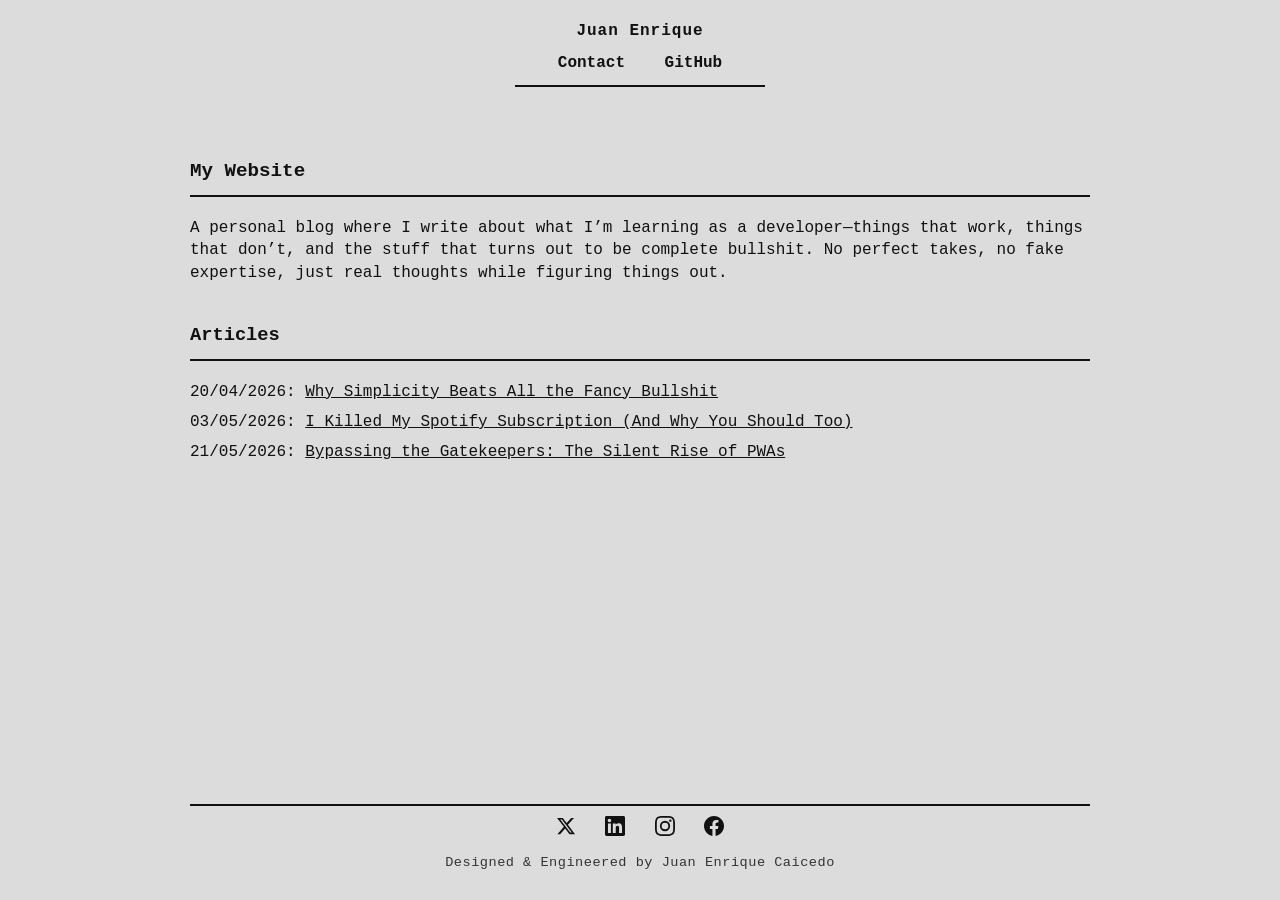
<file: index.html>
<!DOCTYPE html>
<html lang="en">
<head>
    <meta charset="UTF-8">
    <meta name="viewport" content="width=device-width, initial-scale=1.0">
    <title>Juan Enrique Caicedo Murillo</title>
    <link rel="stylesheet" href="styles.css">
</head>

<body>
    <header>
        <h1>Juan Enrique</h1>
        <nav>
            <a href="#">Contact</a>
            <a href="#">GitHub</a>
        </nav>
        <hr>
    </header>

    <main>
        <h2>My Website</h2>
        <hr>
        <p>
            A personal blog where I write about what I’m learning as a developer—things that work, things that don’t, and the stuff that turns out to be complete bullshit. 
            No perfect takes, no fake expertise, just real thoughts while figuring things out.
        </p>
        <br>
        <section>
            <h3>Articles</h3>
            <hr>
            <p>20/04/2026: <a href="posts/post1.html">Why Simplicity Beats All the Fancy Bullshit</a></p>
            <p>03/05/2026: <a href="posts/post2.html">I Killed My Spotify Subscription (And Why You Should Too)</a></p>
            <p>21/05/2026: <a href="posts/post3.html">Bypassing the Gatekeepers: The Silent Rise of PWAs</a></p>
            
        </section>
    </main>

    <footer>
        <hr>
        <div class="social-links">
            <!-- X -->
            <a href="https://x.com/jenriquecdev" aria-label="X (Twitter)">
                <svg viewBox="0 0 24 24"><path d="M18.244 2.25h3.308l-7.227 8.26 8.502 11.24H16.17l-5.214-6.817L4.99 21.75H1.68l7.73-8.835L1.254 2.25H8.08l4.713 6.231zm-1.161 17.52h1.833L7.084 4.126H5.117z"/></svg>
            </a>
            <!-- LinkedIn -->
            <a href="https://www.linkedin.com/in/juan-enrique-caicedo-murillo-19961320a/" aria-label="LinkedIn)">
                <svg viewBox="0 0 24 24"><path d="M20.447 20.452h-3.554v-5.569c0-1.328-.027-3.037-1.852-3.037-1.853 0-2.136 1.445-2.136 2.939v5.667H9.351V9h3.414v1.561h.046c.477-.9 1.637-1.85 3.37-1.85 3.601 0 4.267 2.37 4.267 5.455v6.286zM5.337 7.433c-1.144 0-2.063-.926-2.063-2.065 0-1.138.92-2.063 2.063-2.063 1.14 0 2.064.925 2.064 2.063 0 1.139-.925 2.065-2.064 2.065zm1.782 13.019H3.555V9h3.564v11.452zM22.225 0H1.771C.792 0 0 .774 0 1.729v20.542C0 23.227.792 24 1.771 24h20.451C23.2 24 24 23.227 24 22.271V1.729C24 .774 23.2 0 22.222 0z"/></svg>
            </a>
            <!-- Instagram -->
            <a href="#" aria-label="Instagram">
                <svg viewBox="0 0 24 24"><path d="M12 2.163c3.204 0 3.584.012 4.85.07 3.252.148 4.771 1.691 4.919 4.919.058 1.265.069 1.645.069 4.849 0 3.205-.012 3.584-.069 4.849-.149 3.225-1.664 4.771-4.919 4.919-1.266.058-1.644.07-4.85.07-3.204 0-3.584-.012-4.849-.07-3.26-.149-4.771-1.699-4.919-4.92-.058-1.265-.07-1.644-.07-4.849 0-3.204.013-3.583.07-4.849.149-3.227 1.664-4.771 4.919-4.919 1.266-.057 1.645-.069 4.849-.069zM12 0C8.741 0 8.333.014 7.053.072 2.695.272.273 2.69.073 7.051.014 8.333 0 8.741 0 12c0 3.259.014 3.668.072 4.948.2 4.358 2.618 6.78 6.98 6.98 1.281.058 1.689.072 4.948.072 3.259 0 3.668-.014 4.948-.072 4.354-.2 6.782-2.618 6.979-6.98.059-1.28.073-1.689.073-4.948 0-3.259-.014-3.667-.072-4.947-.196-4.354-2.617-6.78-6.979-6.98C15.668.014 15.259 0 12 0zm0 5.838a6.162 6.162 0 100 12.324 6.162 6.162 0 000-12.324zM12 16a4 4 0 110-8 4 4 0 010 8zm6.406-11.845a1.44 1.44 0 100 2.881 1.44 1.44 0 000-2.881z"/></svg>
            </a>
            <!-- Facebook -->
            <a href="#" aria-label="Facebook">
                <svg viewBox="0 0 24 24"><path d="M24 12.073c0-6.627-5.373-12-12-12s-12 5.373-12 12c0 5.99 4.388 10.954 10.125 11.854v-8.385H7.078v-3.47h3.047V9.43c0-3.007 1.792-4.669 4.533-4.669 1.312 0 2.686.235 2.686.235v2.953H15.83c-1.491 0-1.956.925-1.956 1.874v2.25h3.328l-.532 3.47h-2.796v8.385C19.612 23.027 24 18.062 24 12.073z"/></svg>
            </a>
        </div>
        <p class="credits">Designed & Engineered by Juan Enrique Caicedo</p>
    </footer>

</body>
</html>
</file>
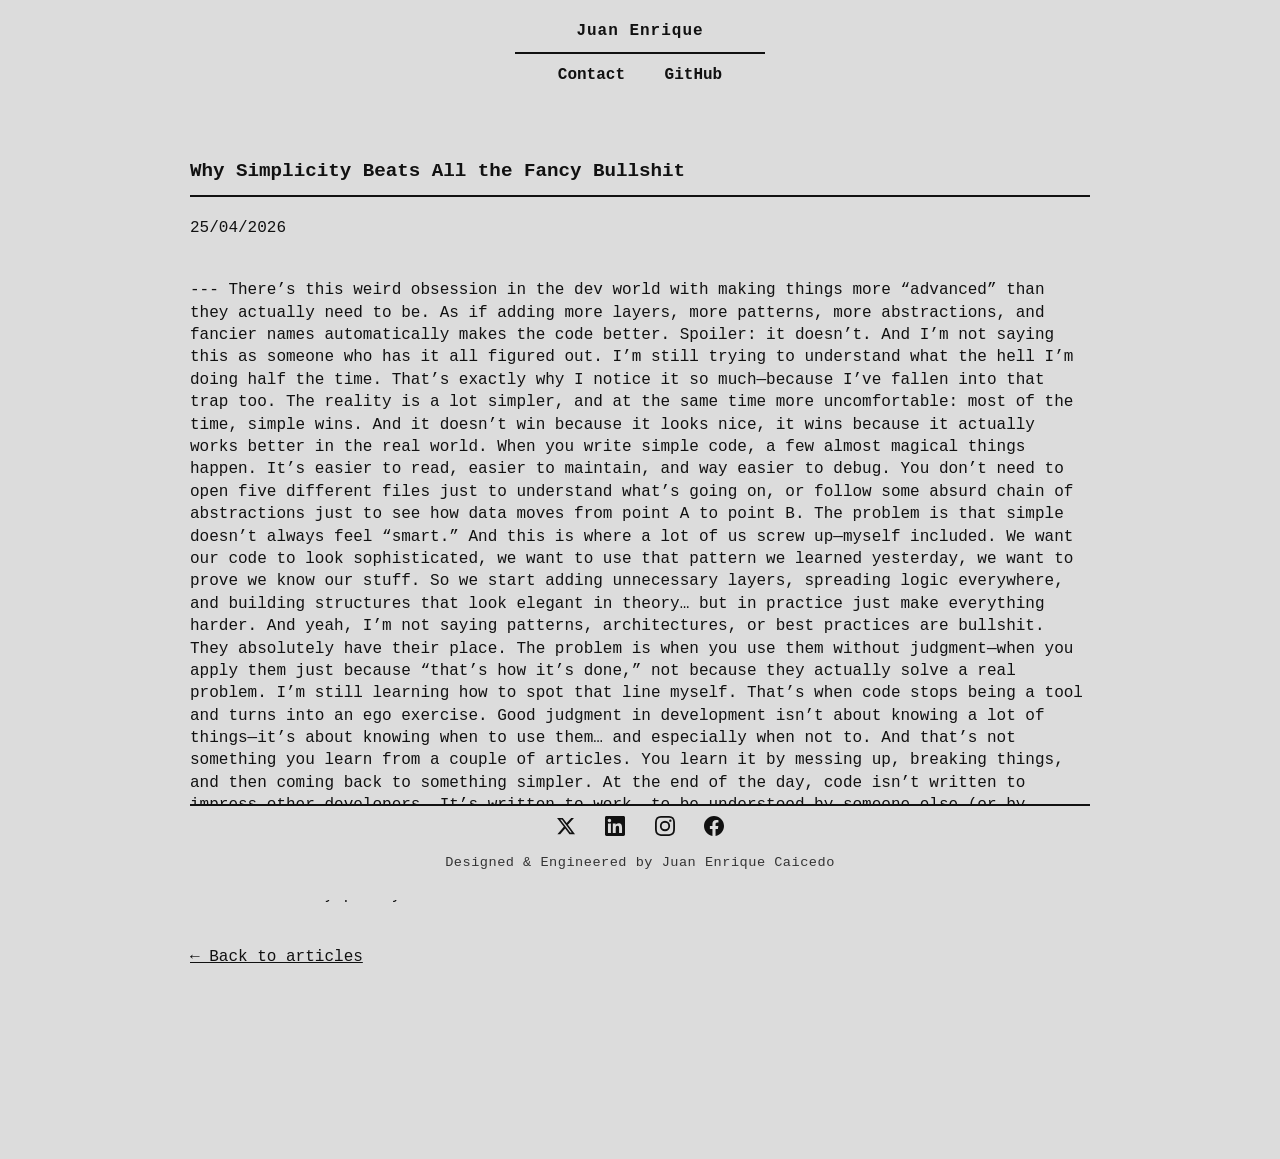
<file: posts/post1.html>
<!DOCTYPE html>
<html lang="en">
<head>
    <meta charset="UTF-8">
    <meta name="viewport" content="width=device-width, initial-scale=1.0">
    <title>Why Simplicity Beats All the Fancy Bullshit | JEnriqueCaicedoM.dev</title>

    <!-- CSS -->
    <link rel="stylesheet" href="../styles.css">
</head>
<body>

    <!-- HEADER -->
    <header>
        <section>
            <h1>Juan Enrique</h1>
            <hr>
        <h1></h1>
        <nav>
            <a href="#">Contact</a>
            <a href="#">GitHub</a>
        </nav>
    </header>


    <main>

        <!-- TÍTULO DEL POST -->
        <section>
            <h2>Why Simplicity Beats All the Fancy Bullshit</h2>
            <hr>
            <p><time datetime="2026-04-25">25/04/2026</time></p>
        </section>
        <!-- CONTENIDO -->
        <section>
            ---

            There’s this weird obsession in the dev world with making things more “advanced” than they actually need to be. As if adding more layers, more patterns, more abstractions, and fancier names automatically makes the code better. Spoiler: it doesn’t.

            And I’m not saying this as someone who has it all figured out. I’m still trying to understand what the hell I’m doing half the time. That’s exactly why I notice it so much—because I’ve fallen into that trap too.

            The reality is a lot simpler, and at the same time more uncomfortable: most of the time, simple wins. And it doesn’t win because it looks nice, it wins because it actually works better in the real world.

            When you write simple code, a few almost magical things happen. It’s easier to read, easier to maintain, and way easier to debug. You don’t need to open five different files just to understand what’s going on, or follow some absurd chain of abstractions just to see how data moves from point A to point B.

            The problem is that simple doesn’t always feel “smart.” And this is where a lot of us screw up—myself included. We want our code to look sophisticated, we want to use that pattern we learned yesterday, we want to prove we know our stuff. So we start adding unnecessary layers, spreading logic everywhere, and building structures that look elegant in theory… but in practice just make everything harder.

            And yeah, I’m not saying patterns, architectures, or best practices are bullshit. They absolutely have their place. The problem is when you use them without judgment—when you apply them just because “that’s how it’s done,” not because they actually solve a real problem. I’m still learning how to spot that line myself.

            That’s when code stops being a tool and turns into an ego exercise.

            Good judgment in development isn’t about knowing a lot of things—it’s about knowing when to use them… and especially when not to. And that’s not something you learn from a couple of articles. You learn it by messing up, breaking things, and then coming back to something simpler.

            At the end of the day, code isn’t written to impress other developers. It’s written to work, to be understood by someone else (or by yourself three months later) without wanting to cry, and to make changes without turning into a nightmare.

            ---

            **Simplicity is not a lack of knowledge.**

            It’s the opposite.

            It’s understanding enough to not overcomplicate what doesn’t need to be complicated.

            And yeah… that’s actually pretty damn hard.

        </section>

        <!-- LINK DE REGRESO -->
        <section>
            <p><a href="../index.html">← Back to articles</a></p>
        </section>

    </main>
    <footer>
        <hr>
        <div class="social-links">
            <!-- X (Twitter) -->
            <a href="#" aria-label="X (Twitter)">
                <svg viewBox="0 0 24 24"><path d="M18.244 2.25h3.308l-7.227 8.26 8.502 11.24H16.17l-5.214-6.817L4.99 21.75H1.68l7.73-8.835L1.254 2.25H8.08l4.713 6.231zm-1.161 17.52h1.833L7.084 4.126H5.117z"/></svg>
            </a>
            <!-- LinkedIn -->
            <a href="#" aria-label="LinkedIn)">
                <svg viewBox="0 0 24 24"><path d="M20.447 20.452h-3.554v-5.569c0-1.328-.027-3.037-1.852-3.037-1.853 0-2.136 1.445-2.136 2.939v5.667H9.351V9h3.414v1.561h.046c.477-.9 1.637-1.85 3.37-1.85 3.601 0 4.267 2.37 4.267 5.455v6.286zM5.337 7.433c-1.144 0-2.063-.926-2.063-2.065 0-1.138.92-2.063 2.063-2.063 1.14 0 2.064.925 2.064 2.063 0 1.139-.925 2.065-2.064 2.065zm1.782 13.019H3.555V9h3.564v11.452zM22.225 0H1.771C.792 0 0 .774 0 1.729v20.542C0 23.227.792 24 1.771 24h20.451C23.2 24 24 23.227 24 22.271V1.729C24 .774 23.2 0 22.222 0z"/></svg>
            </a>
            <!-- Instagram -->
            <a href="#" aria-label="Instagram">
                <svg viewBox="0 0 24 24"><path d="M12 2.163c3.204 0 3.584.012 4.85.07 3.252.148 4.771 1.691 4.919 4.919.058 1.265.069 1.645.069 4.849 0 3.205-.012 3.584-.069 4.849-.149 3.225-1.664 4.771-4.919 4.919-1.266.058-1.644.07-4.85.07-3.204 0-3.584-.012-4.849-.07-3.26-.149-4.771-1.699-4.919-4.92-.058-1.265-.07-1.644-.07-4.849 0-3.204.013-3.583.07-4.849.149-3.227 1.664-4.771 4.919-4.919 1.266-.057 1.645-.069 4.849-.069zM12 0C8.741 0 8.333.014 7.053.072 2.695.272.273 2.69.073 7.051.014 8.333 0 8.741 0 12c0 3.259.014 3.668.072 4.948.2 4.358 2.618 6.78 6.98 6.98 1.281.058 1.689.072 4.948.072 3.259 0 3.668-.014 4.948-.072 4.354-.2 6.782-2.618 6.979-6.98.059-1.28.073-1.689.073-4.948 0-3.259-.014-3.667-.072-4.947-.196-4.354-2.617-6.78-6.979-6.98C15.668.014 15.259 0 12 0zm0 5.838a6.162 6.162 0 100 12.324 6.162 6.162 0 000-12.324zM12 16a4 4 0 110-8 4 4 0 010 8zm6.406-11.845a1.44 1.44 0 100 2.881 1.44 1.44 0 000-2.881z"/></svg>
            </a>
            <!-- Facebook -->
            <a href="#" aria-label="Facebook">
                <svg viewBox="0 0 24 24"><path d="M24 12.073c0-6.627-5.373-12-12-12s-12 5.373-12 12c0 5.99 4.388 10.954 10.125 11.854v-8.385H7.078v-3.47h3.047V9.43c0-3.007 1.792-4.669 4.533-4.669 1.312 0 2.686.235 2.686.235v2.953H15.83c-1.491 0-1.956.925-1.956 1.874v2.25h3.328l-.532 3.47h-2.796v8.385C19.612 23.027 24 18.062 24 12.073z"/></svg>
            </a>
        </div>
        <p class="credits">Designed & Engineered by Juan Enrique Caicedo</p>
    </footer>


</body>
</html>
</file>
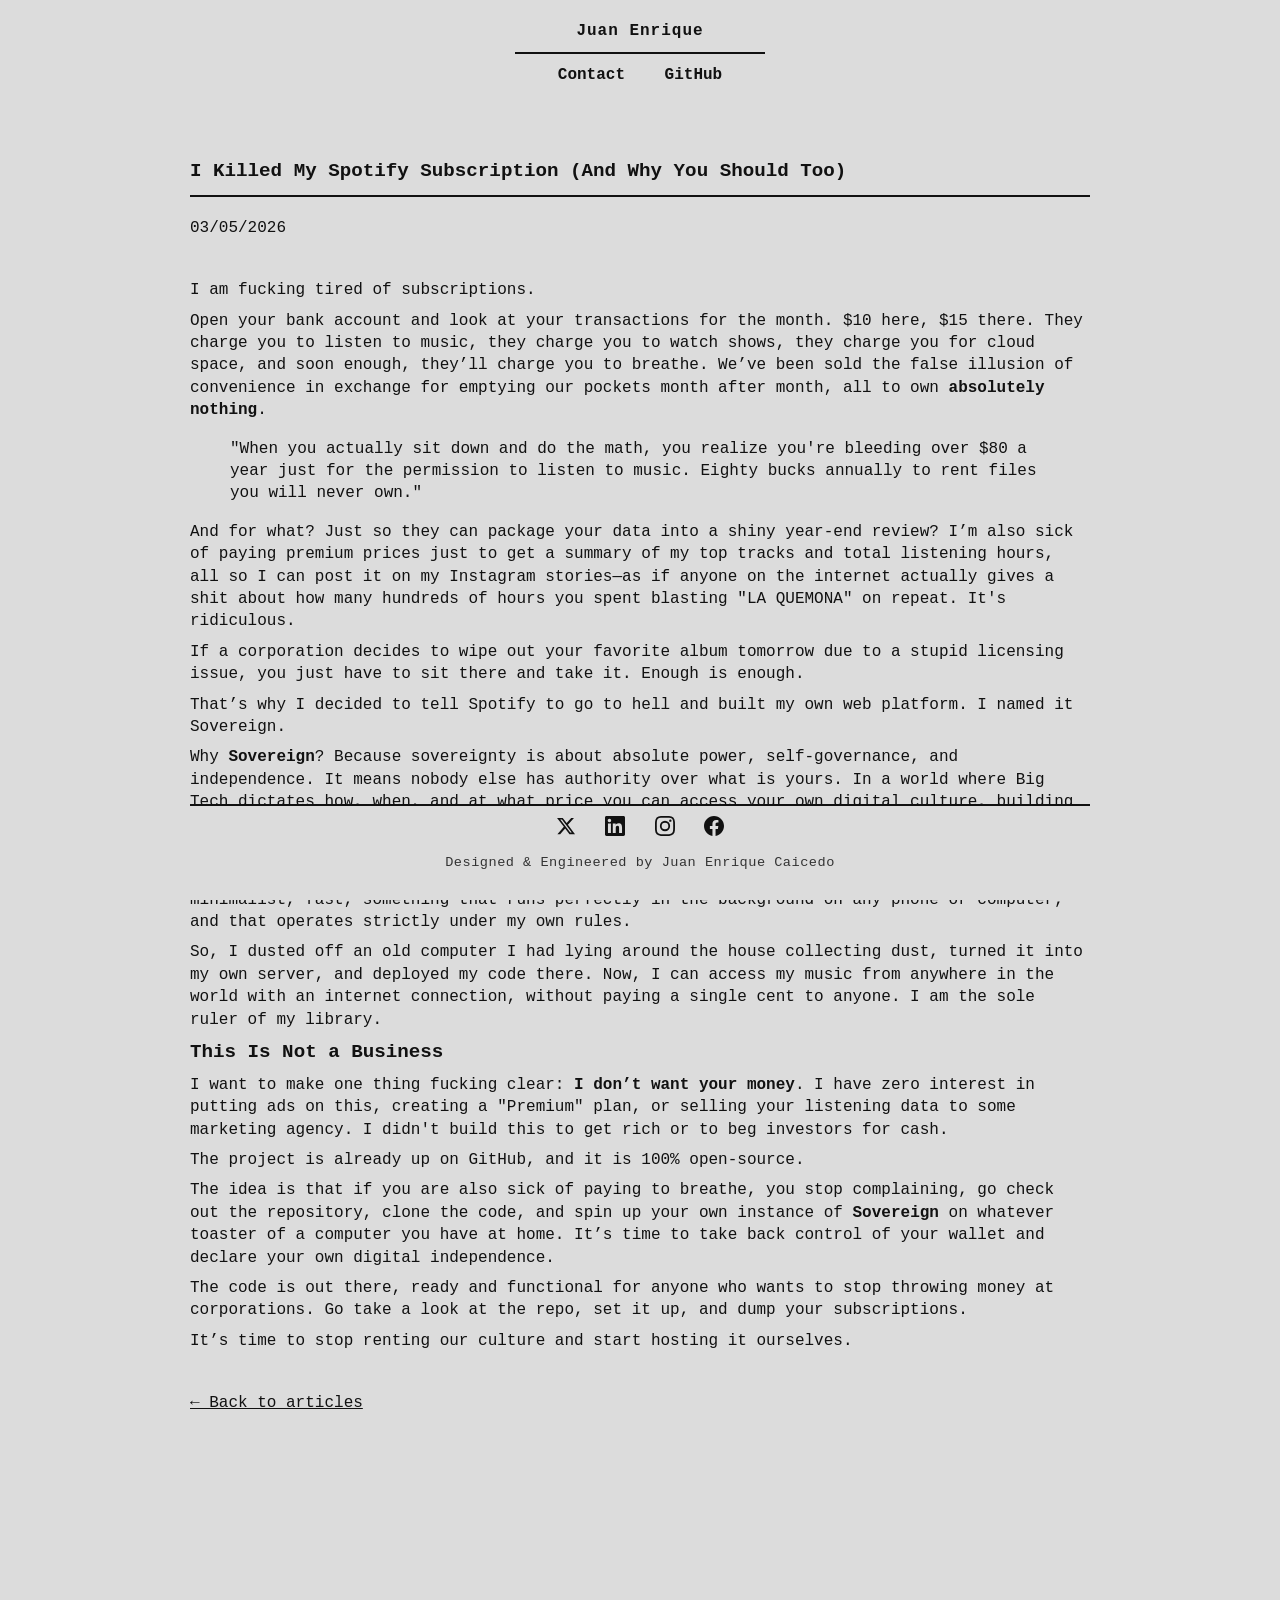
<file: posts/post2.html>
<!DOCTYPE html>
<html lang="en">
<head>
    <meta charset="UTF-8">
    <meta name="viewport" content="width=device-width, initial-scale=1.0">
    <title>I Killed My Spotify Subscription (And Why You Should Too) | JEnriqueCaicedoM.dev</title>

    <!-- CSS -->
    <link rel="stylesheet" href="../styles.css">
</head>
<body>

    <!-- HEADER -->
    <header>
        <section>
            <h1>Juan Enrique</h1>
            <hr>
        <h1></h1>
        <nav>
            <a href="#">Contact</a>
            <a href="#">GitHub</a>
        </nav>
    </header>


    <main>

        <!-- TÍTULO DEL POST -->
        <section>
            <h2>I Killed My Spotify Subscription (And Why You Should Too)</h2>
            <hr>
            <p><time datetime="2026-05-03">03/05/2026</time></p>
        </section>
        <!-- CONTENIDO -->
        <section>
        

            <p class="font-bold text-xl text-black dark:text-white mb-6">
            I am fucking tired of subscriptions.
            </p>

            <p class="mb-4">
            Open your bank account and look at your transactions for the month. $10 here, $15 there. They charge you to listen to music, they charge you to watch shows, they charge you for cloud space, and soon enough, they’ll charge you to breathe. We’ve been sold the false illusion of convenience in exchange for emptying our pockets month after month, all to own <strong>absolutely nothing</strong>.
            </p>

            <blockquote class="border-l-4 border-black dark:border-white pl-4 my-6 italic bg-gray-50 dark:bg-gray-900 py-3 pr-2 rounded-r">
            <p class="font-medium text-black dark:text-white">
                "When you actually sit down and do the math, you realize you're bleeding over $80 a year just for the permission to listen to music. Eighty bucks annually to rent files you will never own."
            </p>
            </blockquote>

            <p class="mb-4">
            And for what? Just so they can package your data into a shiny year-end review? I’m also sick of paying premium prices just to get a summary of my top tracks and total listening hours, all so I can post it on my Instagram stories—as if anyone on the internet actually gives a shit about how many hundreds of hours you spent blasting "LA QUEMONA" on repeat. It's ridiculous.
            </p>

            <p class="mb-4">
            If a corporation decides to wipe out your favorite album tomorrow due to a stupid licensing issue, you just have to sit there and take it. Enough is enough.
            </p>

            <p class="mb-4">
            That’s why I decided to tell Spotify to go to hell and built my own web platform. I named it <span class="font-mono bg-gray-100 dark:bg-gray-800 px-1.5 py-0.5 rounded text-sm font-bold text-black dark:text-white">Sovereign</span>.
            </p>

            <p class="mb-4">
            Why <strong>Sovereign</strong>? Because sovereignty is about absolute power, self-governance, and independence. It means nobody else has authority over what is yours. In a world where Big Tech dictates how, when, and at what price you can access your own digital culture, building this app was my way of reclaiming total sovereignty over my data, my files, and my hardware.
            </p>

            <p class="mb-4">
            I don’t want another bloated app eating up my machine's RAM, nor interfaces cluttered with garbage, nor algorithms pushing trash music I don't care about. I wanted something minimalist, fast, something that runs perfectly in the background on any phone or computer, and that operates strictly under my own rules.
            </p>

            <p class="mb-6">
            So, I dusted off an old computer I had lying around the house collecting dust, turned it into my own server, and deployed my code there. Now, I can access my music from anywhere in the world with an internet connection, without paying a single cent to anyone. I am the sole ruler of my library.
            </p>

            <h2 class="text-xl md:text-2xl font-bold tracking-tight text-black dark:text-white mt-8 mb-4">
            This Is Not a Business
            </h2>

            <p class="mb-4">
            I want to make one thing fucking clear: <strong>I don’t want your money</strong>. I have zero interest in putting ads on this, creating a "Premium" plan, or selling your listening data to some marketing agency. I didn't build this to get rich or to beg investors for cash.
            </p>

            <p class="mb-4">
            The project is already up on GitHub, and it is 100% open-source.
            </p>

            <p class="mb-4">
            The idea is that if you are also sick of paying to breathe, you stop complaining, go check out the repository, clone the code, and spin up your own instance of <strong>Sovereign</strong> on whatever toaster of a computer you have at home. It’s time to take back control of your wallet and declare your own digital independence.
            </p>

            <p class="mb-6">
            The code is out there, ready and functional for anyone who wants to stop throwing money at corporations. Go take a look at the repo, set it up, and dump your subscriptions.
            </p>

            <p class="font-semibold text-black dark:text-white pt-4 border-t border-gray-200 dark:border-gray-800">
            It’s time to stop renting our culture and start hosting it ourselves.
            </p>
        </section>

        <!-- LINK DE REGRESO -->
        <section>
            <p><a href="../index.html">← Back to articles</a></p>
        </section>

    </main>
    <footer>
        <hr>
        <div class="social-links">
            <!-- X (Twitter) -->
            <a href="#" aria-label="X (Twitter)">
                <svg viewBox="0 0 24 24"><path d="M18.244 2.25h3.308l-7.227 8.26 8.502 11.24H16.17l-5.214-6.817L4.99 21.75H1.68l7.73-8.835L1.254 2.25H8.08l4.713 6.231zm-1.161 17.52h1.833L7.084 4.126H5.117z"/></svg>
            </a>
            <!-- LinkedIn -->
            <a href="#" aria-label="LinkedIn)">
                <svg viewBox="0 0 24 24"><path d="M20.447 20.452h-3.554v-5.569c0-1.328-.027-3.037-1.852-3.037-1.853 0-2.136 1.445-2.136 2.939v5.667H9.351V9h3.414v1.561h.046c.477-.9 1.637-1.85 3.37-1.85 3.601 0 4.267 2.37 4.267 5.455v6.286zM5.337 7.433c-1.144 0-2.063-.926-2.063-2.065 0-1.138.92-2.063 2.063-2.063 1.14 0 2.064.925 2.064 2.063 0 1.139-.925 2.065-2.064 2.065zm1.782 13.019H3.555V9h3.564v11.452zM22.225 0H1.771C.792 0 0 .774 0 1.729v20.542C0 23.227.792 24 1.771 24h20.451C23.2 24 24 23.227 24 22.271V1.729C24 .774 23.2 0 22.222 0z"/></svg>
            </a>
            <!-- Instagram -->
            <a href="#" aria-label="Instagram">
                <svg viewBox="0 0 24 24"><path d="M12 2.163c3.204 0 3.584.012 4.85.07 3.252.148 4.771 1.691 4.919 4.919.058 1.265.069 1.645.069 4.849 0 3.205-.012 3.584-.069 4.849-.149 3.225-1.664 4.771-4.919 4.919-1.266.058-1.644.07-4.85.07-3.204 0-3.584-.012-4.849-.07-3.26-.149-4.771-1.699-4.919-4.92-.058-1.265-.07-1.644-.07-4.849 0-3.204.013-3.583.07-4.849.149-3.227 1.664-4.771 4.919-4.919 1.266-.057 1.645-.069 4.849-.069zM12 0C8.741 0 8.333.014 7.053.072 2.695.272.273 2.69.073 7.051.014 8.333 0 8.741 0 12c0 3.259.014 3.668.072 4.948.2 4.358 2.618 6.78 6.98 6.98 1.281.058 1.689.072 4.948.072 3.259 0 3.668-.014 4.948-.072 4.354-.2 6.782-2.618 6.979-6.98.059-1.28.073-1.689.073-4.948 0-3.259-.014-3.667-.072-4.947-.196-4.354-2.617-6.78-6.979-6.98C15.668.014 15.259 0 12 0zm0 5.838a6.162 6.162 0 100 12.324 6.162 6.162 0 000-12.324zM12 16a4 4 0 110-8 4 4 0 010 8zm6.406-11.845a1.44 1.44 0 100 2.881 1.44 1.44 0 000-2.881z"/></svg>
            </a>
            <!-- Facebook -->
            <a href="#" aria-label="Facebook">
                <svg viewBox="0 0 24 24"><path d="M24 12.073c0-6.627-5.373-12-12-12s-12 5.373-12 12c0 5.99 4.388 10.954 10.125 11.854v-8.385H7.078v-3.47h3.047V9.43c0-3.007 1.792-4.669 4.533-4.669 1.312 0 2.686.235 2.686.235v2.953H15.83c-1.491 0-1.956.925-1.956 1.874v2.25h3.328l-.532 3.47h-2.796v8.385C19.612 23.027 24 18.062 24 12.073z"/></svg>
            </a>
        </div>
        <p class="credits">Designed & Engineered by Juan Enrique Caicedo</p>
    </footer>


</body>
</html>
</file>
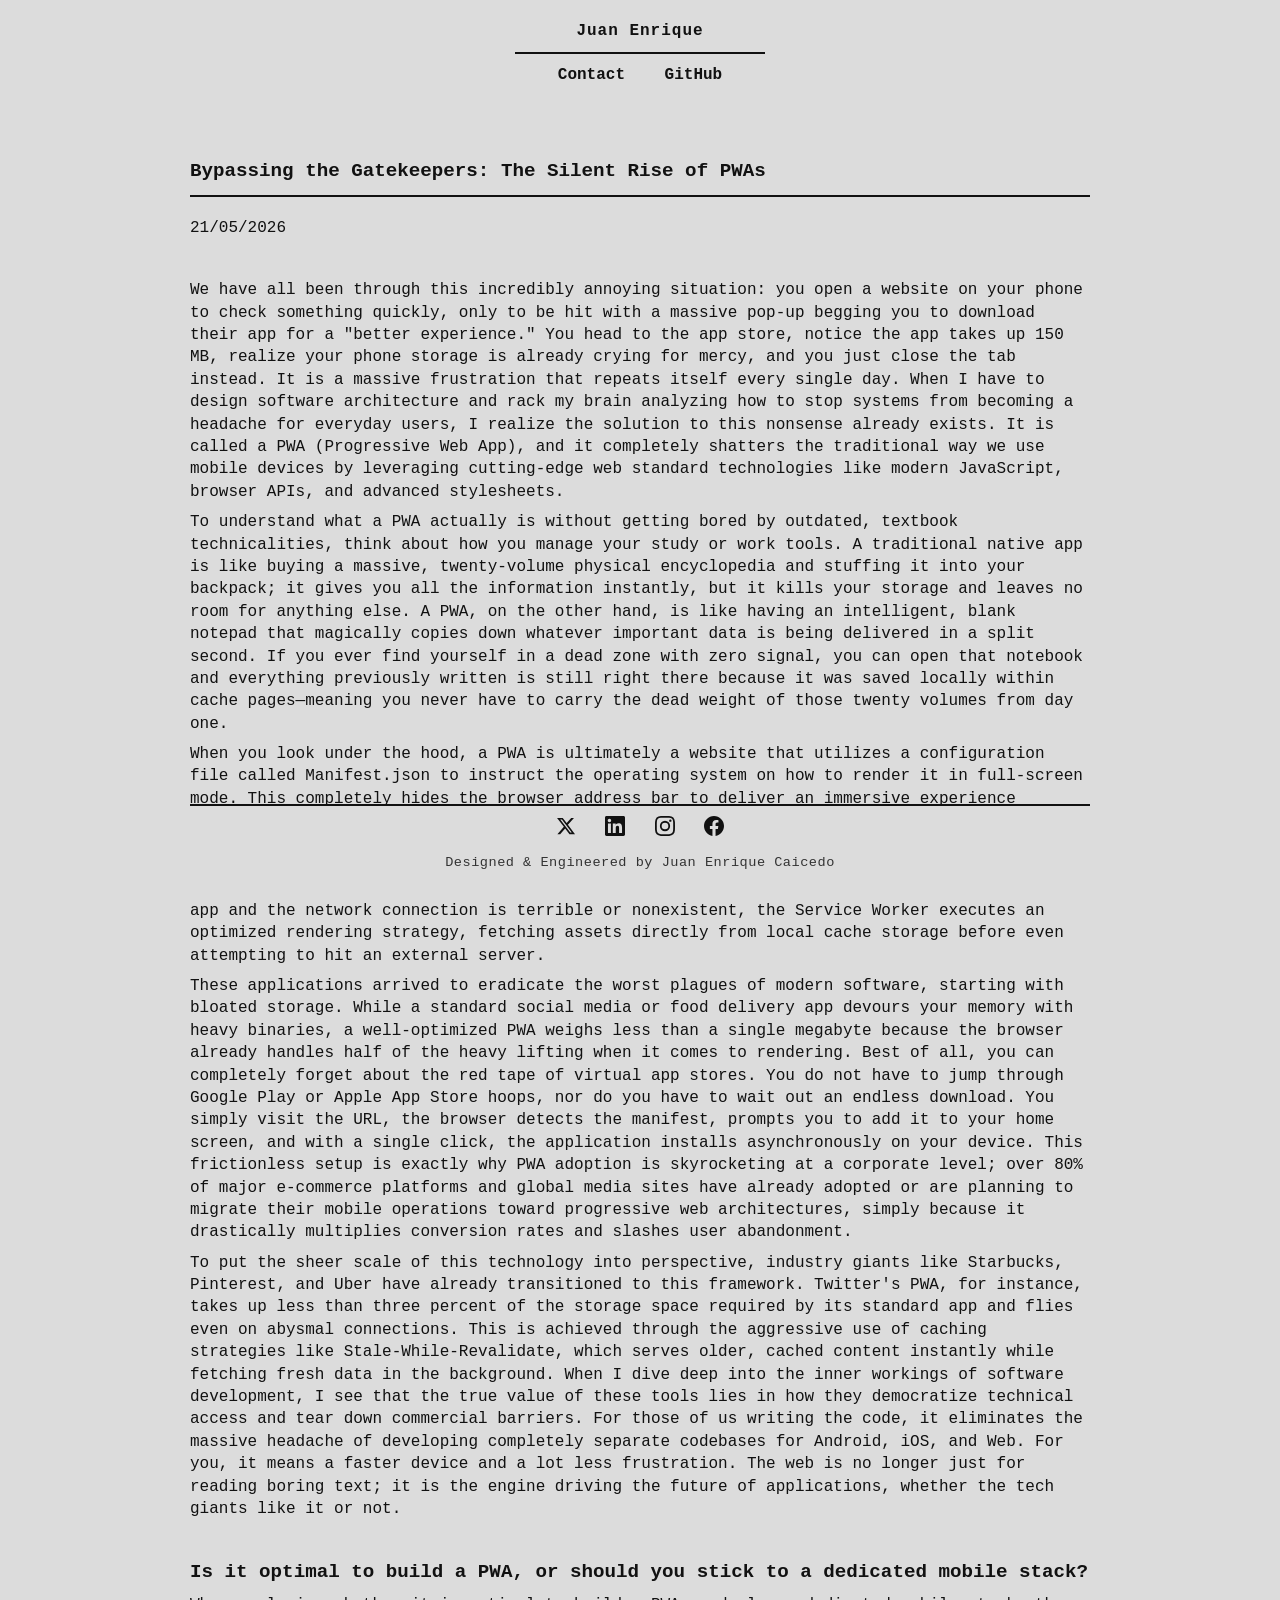
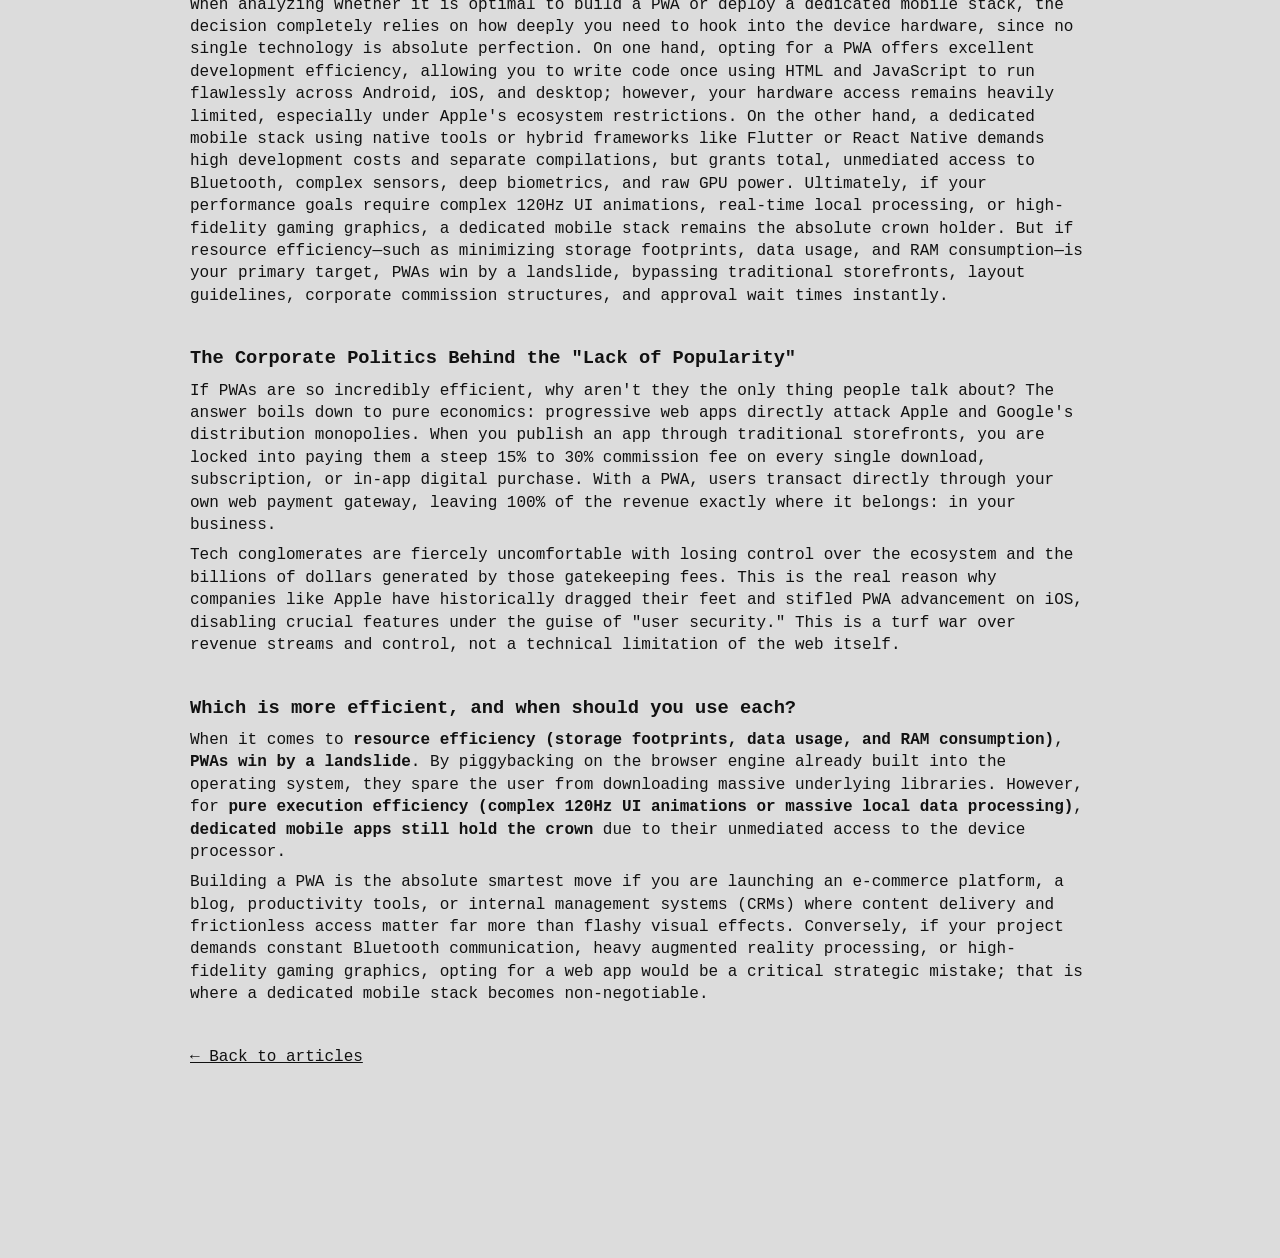
<file: posts/post3.html>
<!DOCTYPE html>
<html lang="en">
<head>
    <meta charset="UTF-8">
    <meta name="viewport" content="width=device-width, initial-scale=1.0">
    <title>Bypassing the Gatekeepers: The Silent Rise of PWAs | JEnriqueCaicedoM.dev</title>

    <!-- CSS -->
    <link rel="stylesheet" href="../styles.css">
</head>
<body>

    <!-- HEADER -->
    <header>
        <section>
            <h1>Juan Enrique</h1>
            <hr>
        <h1></h1>
        <nav>
            <a href="#">Contact</a>
            <a href="#">GitHub</a>
        </nav>
    </header>


    <main>

        <!-- TÍTULO DEL POST -->
        <section>
            <h2>Bypassing the Gatekeepers: The Silent Rise of PWAs</h2>
            <hr>
            <p><time datetime="2026-05-21">21/05/2026</time></p>
        </section>
        <!-- CONTENIDO -->
        <section>


            <p>We have all been through this incredibly annoying situation: you open a website on your phone to check something quickly, only to be hit with a massive pop-up begging you to download their app for a "better experience." You head to the app store, notice the app takes up 150 MB, realize your phone storage is already crying for mercy, and you just close the tab instead. It is a massive frustration that repeats itself every single day. When I have to design software architecture and rack my brain analyzing how to stop systems from becoming a headache for everyday users, I realize the solution to this nonsense already exists. It is called a PWA (Progressive Web App), and it completely shatters the traditional way we use mobile devices by leveraging cutting-edge web standard technologies like modern JavaScript, browser APIs, and advanced stylesheets.</p>

            <p>To understand what a PWA actually is without getting bored by outdated, textbook technicalities, think about how you manage your study or work tools. A traditional native app is like buying a massive, twenty-volume physical encyclopedia and stuffing it into your backpack; it gives you all the information instantly, but it kills your storage and leaves no room for anything else. A PWA, on the other hand, is like having an intelligent, blank notepad that magically copies down whatever important data is being delivered in a split second. If you ever find yourself in a dead zone with zero signal, you can open that notebook and everything previously written is still right there because it was saved locally within cache pages—meaning you never have to carry the dead weight of those twenty volumes from day one.</p>

            <p>When you look under the hood, a PWA is ultimately a website that utilizes a configuration file called Manifest.json to instruct the operating system on how to render it in full-screen mode. This completely hides the browser address bar to deliver an immersive experience identical to an app installed on any screen, whether it is a smartphone or a laptop. The real brain behind this genius setup is the Service Worker, a JavaScript script running in the background, entirely separated from the browser's main thread. This component acts as a network proxy, intercepting every single request made by the application. If a user opens the app and the network connection is terrible or nonexistent, the Service Worker executes an optimized rendering strategy, fetching assets directly from local cache storage before even attempting to hit an external server.</p>

            <p>These applications arrived to eradicate the worst plagues of modern software, starting with bloated storage. While a standard social media or food delivery app devours your memory with heavy binaries, a well-optimized PWA weighs less than a single megabyte because the browser already handles half of the heavy lifting when it comes to rendering. Best of all, you can completely forget about the red tape of virtual app stores. You do not have to jump through Google Play or Apple App Store hoops, nor do you have to wait out an endless download. You simply visit the URL, the browser detects the manifest, prompts you to add it to your home screen, and with a single click, the application installs asynchronously on your device. This frictionless setup is exactly why PWA adoption is skyrocketing at a corporate level; over 80% of major e-commerce platforms and global media sites have already adopted or are planning to migrate their mobile operations toward progressive web architectures, simply because it drastically multiplies conversion rates and slashes user abandonment.</p>

            <p>To put the sheer scale of this technology into perspective, industry giants like Starbucks, Pinterest, and Uber have already transitioned to this framework. Twitter's PWA, for instance, takes up less than three percent of the storage space required by its standard app and flies even on abysmal connections. This is achieved through the aggressive use of caching strategies like Stale-While-Revalidate, which serves older, cached content instantly while fetching fresh data in the background. When I dive deep into the inner workings of software development, I see that the true value of these tools lies in how they democratize technical access and tear down commercial barriers. For those of us writing the code, it eliminates the massive headache of developing completely separate codebases for Android, iOS, and Web. For you, it means a faster device and a lot less frustration. The web is no longer just for reading boring text; it is the engine driving the future of applications, whether the tech giants like it or not.</p>

            <br>

            <h2>Is it optimal to build a PWA, or should you stick to a dedicated mobile stack?</h2>

            <p>When analyzing whether it is optimal to build a PWA or deploy a dedicated mobile stack, the decision completely relies on how deeply you need to hook into the device hardware, since no single technology is absolute perfection. On one hand, opting for a PWA offers excellent development efficiency, allowing you to write code once using HTML and JavaScript to run flawlessly across Android, iOS, and desktop; however, your hardware access remains heavily limited, especially under Apple's ecosystem restrictions. On the other hand, a dedicated mobile stack using native tools or hybrid frameworks like Flutter or React Native demands high development costs and separate compilations, but grants total, unmediated access to Bluetooth, complex sensors, deep biometrics, and raw GPU power. Ultimately, if your performance goals require complex 120Hz UI animations, real-time local processing, or high-fidelity gaming graphics, a dedicated mobile stack remains the absolute crown holder. But if resource efficiency—such as minimizing storage footprints, data usage, and RAM consumption—is your primary target, PWAs win by a landslide, bypassing traditional storefronts, layout guidelines, corporate commission structures, and approval wait times instantly.</p>

            <br>

            <h3>The Corporate Politics Behind the "Lack of Popularity"</h3>

            <p>If PWAs are so incredibly efficient, why aren't they the only thing people talk about? The answer boils down to pure economics: progressive web apps directly attack Apple and Google's distribution monopolies. When you publish an app through traditional storefronts, you are locked into paying them a steep 15% to 30% commission fee on every single download, subscription, or in-app digital purchase. With a PWA, users transact directly through your own web payment gateway, leaving 100% of the revenue exactly where it belongs: in your business.</p>

            <p>Tech conglomerates are fiercely uncomfortable with losing control over the ecosystem and the billions of dollars generated by those gatekeeping fees. This is the real reason why companies like Apple have historically dragged their feet and stifled PWA advancement on iOS, disabling crucial features under the guise of "user security." This is a turf war over revenue streams and control, not a technical limitation of the web itself.</p>

            <br>

            <h3>Which is more efficient, and when should you use each?</h3>

            <p>When it comes to <strong>resource efficiency (storage footprints, data usage, and RAM consumption)</strong>, <strong>PWAs win by a landslide</strong>. By piggybacking on the browser engine already built into the operating system, they spare the user from downloading massive underlying libraries. However, for <strong>pure execution efficiency (complex 120Hz UI animations or massive local data processing)</strong>, <strong>dedicated mobile apps still hold the crown</strong> due to their unmediated access to the device processor.</p>

            <p>Building a PWA is the absolute smartest move if you are launching an e-commerce platform, a blog, productivity tools, or internal management systems (CRMs) where content delivery and frictionless access matter far more than flashy visual effects. Conversely, if your project demands constant Bluetooth communication, heavy augmented reality processing, or high-fidelity gaming graphics, opting for a web app would be a critical strategic mistake; that is where a dedicated mobile stack becomes non-negotiable.</p>

        </section>

        <!-- LINK DE REGRESO -->
        <section>
            <p><a href="../index.html">← Back to articles</a></p>
        </section>

    </main>
    <footer>
        <hr>
        <div class="social-links">
            <!-- X (Twitter) -->
            <a href="#" aria-label="X (Twitter)">
                <svg viewBox="0 0 24 24"><path d="M18.244 2.25h3.308l-7.227 8.26 8.502 11.24H16.17l-5.214-6.817L4.99 21.75H1.68l7.73-8.835L1.254 2.25H8.08l4.713 6.231zm-1.161 17.52h1.833L7.084 4.126H5.117z"/></svg>
            </a>
            <!-- LinkedIn -->
            <a href="#" aria-label="LinkedIn)">
                <svg viewBox="0 0 24 24"><path d="M20.447 20.452h-3.554v-5.569c0-1.328-.027-3.037-1.852-3.037-1.853 0-2.136 1.445-2.136 2.939v5.667H9.351V9h3.414v1.561h.046c.477-.9 1.637-1.85 3.37-1.85 3.601 0 4.267 2.37 4.267 5.455v6.286zM5.337 7.433c-1.144 0-2.063-.926-2.063-2.065 0-1.138.92-2.063 2.063-2.063 1.14 0 2.064.925 2.064 2.063 0 1.139-.925 2.065-2.064 2.065zm1.782 13.019H3.555V9h3.564v11.452zM22.225 0H1.771C.792 0 0 .774 0 1.729v20.542C0 23.227.792 24 1.771 24h20.451C23.2 24 24 23.227 24 22.271V1.729C24 .774 23.2 0 22.222 0z"/></svg>
            </a>
            <!-- Instagram -->
            <a href="#" aria-label="Instagram">
                <svg viewBox="0 0 24 24"><path d="M12 2.163c3.204 0 3.584.012 4.85.07 3.252.148 4.771 1.691 4.919 4.919.058 1.265.069 1.645.069 4.849 0 3.205-.012 3.584-.069 4.849-.149 3.225-1.664 4.771-4.919 4.919-1.266.058-1.644.07-4.85.07-3.204 0-3.584-.012-4.849-.07-3.26-.149-4.771-1.699-4.919-4.92-.058-1.265-.07-1.644-.07-4.849 0-3.204.013-3.583.07-4.849.149-3.227 1.664-4.771 4.919-4.919 1.266-.057 1.645-.069 4.849-.069zM12 0C8.741 0 8.333.014 7.053.072 2.695.272.273 2.69.073 7.051.014 8.333 0 8.741 0 12c0 3.259.014 3.668.072 4.948.2 4.358 2.618 6.78 6.98 6.98 1.281.058 1.689.072 4.948.072 3.259 0 3.668-.014 4.948-.072 4.354-.2 6.782-2.618 6.979-6.98.059-1.28.073-1.689.073-4.948 0-3.259-.014-3.667-.072-4.947-.196-4.354-2.617-6.78-6.979-6.98C15.668.014 15.259 0 12 0zm0 5.838a6.162 6.162 0 100 12.324 6.162 6.162 0 000-12.324zM12 16a4 4 0 110-8 4 4 0 010 8zm6.406-11.845a1.44 1.44 0 100 2.881 1.44 1.44 0 000-2.881z"/></svg>
            </a>
            <!-- Facebook -->
            <a href="#" aria-label="Facebook">
                <svg viewBox="0 0 24 24"><path d="M24 12.073c0-6.627-5.373-12-12-12s-12 5.373-12 12c0 5.99 4.388 10.954 10.125 11.854v-8.385H7.078v-3.47h3.047V9.43c0-3.007 1.792-4.669 4.533-4.669 1.312 0 2.686.235 2.686.235v2.953H15.83c-1.491 0-1.956.925-1.956 1.874v2.25h3.328l-.532 3.47h-2.796v8.385C19.612 23.027 24 18.062 24 12.073z"/></svg>
            </a>
        </div>
        <p class="credits">Designed & Engineered by Juan Enrique Caicedo</p>
    </footer>


</body>
</html>
</file>
<file: styles.css>
/* BASE GENERAL */
body {
    font-family: "Courier New", Courier, monospace;
    background-color: #dcdcdc;
    color: #111;
    max-width: 900px;
    margin: 0 auto; /* Quitamos el margen vertical del body */
    padding: 0 10px;
    line-height: 1.4;
}

/* HEADER ESTÁTICO (FIJO ARRIBA) */
header {
    position: fixed;
    top: 0;
    left: 50%;
    transform: translateX(-50%); /* Centra el elemento fijo */
    width: 100%;
    max-width: 900px; /* Mantiene el ancho alineado con el body */
    background-color: #dcdcdc; /* Evita que el texto de fondo se traslape */
    text-align: center;
    padding-top: 20px;
    z-index: 1000; /* Asegura que siempre esté por encima del contenido */
}

header hr {
    width: 250px;   
    margin: 10px auto 0 auto; 
}

header h1 {
    font-size: 1rem;
    font-weight: bold;
    letter-spacing: 1px;
    margin: 0;
}

/* CONTENEDOR PRINCIPAL (CON SCROLL) */
main {
    /* Estos márgenes impiden que el contenido se oculte detrás del header o footer fijos */
    margin-top: 140px;    
    margin-bottom: 140px; 
    padding: 10px 0;
}

/* ENCABEZADOS Y TEXTOS */
h1, h2, h3 {
    margin: 8px 0;
}

h2 {
    font-size: 1.2rem;
    font-weight: bold;
}

p {
    margin: 4px 0 8px 0;
}

/* NAVEGACIÓN */
nav {
    margin-top: 10px;
}

nav a {
    text-decoration: none;
    color: #111;
    margin: 0 15px;
    font-weight: bold;
}

nav a:hover {
    text-decoration: underline;
}

/* SECCIONES */
section {
    margin-bottom: 40px;
}

/* LÍNEAS SEPARADORAS */
hr {
    border: none;
    border-top: 2px solid #111;
    margin: 10px 0 20px 0;
}

/* ENLACES GENERALES */
a {
    color: #111;
    text-decoration: underline;
}

a:hover {
    color: #000;
}

/* FOOTER ESTÁTICO (FIJO ABAJO) */
footer {
    position: fixed;
    bottom: 0;
    left: 50%;
    transform: translateX(-50%); /* Centra el elemento fijo */
    width: 100%;
    max-width: 900px; /* Mantiene el ancho alineado con el body */
    background-color: #dcdcdc; /* Evita que el texto de fondo se traslape */
    text-align: center;
    padding-bottom: 20px;
    z-index: 1000;
}

/* Línea superior del footer */
footer hr {
    margin: 0 0 10px 0; 
}

.social-links {
    margin: 10px 0;
}

.social-links a {
    text-decoration: none;
    margin: 0 10px;
    display: inline-block;
}

.social-links svg {
    width: 20px;
    height: 20px;
    fill: #111;
    transition: fill 0.2s ease;
}

.social-links a:hover svg {
    fill: #000;
}

.credits {
    font-size: 0.85rem;
    color: #333;
    margin-top: 5px;
    letter-spacing: 0.5px;
}
</file>
